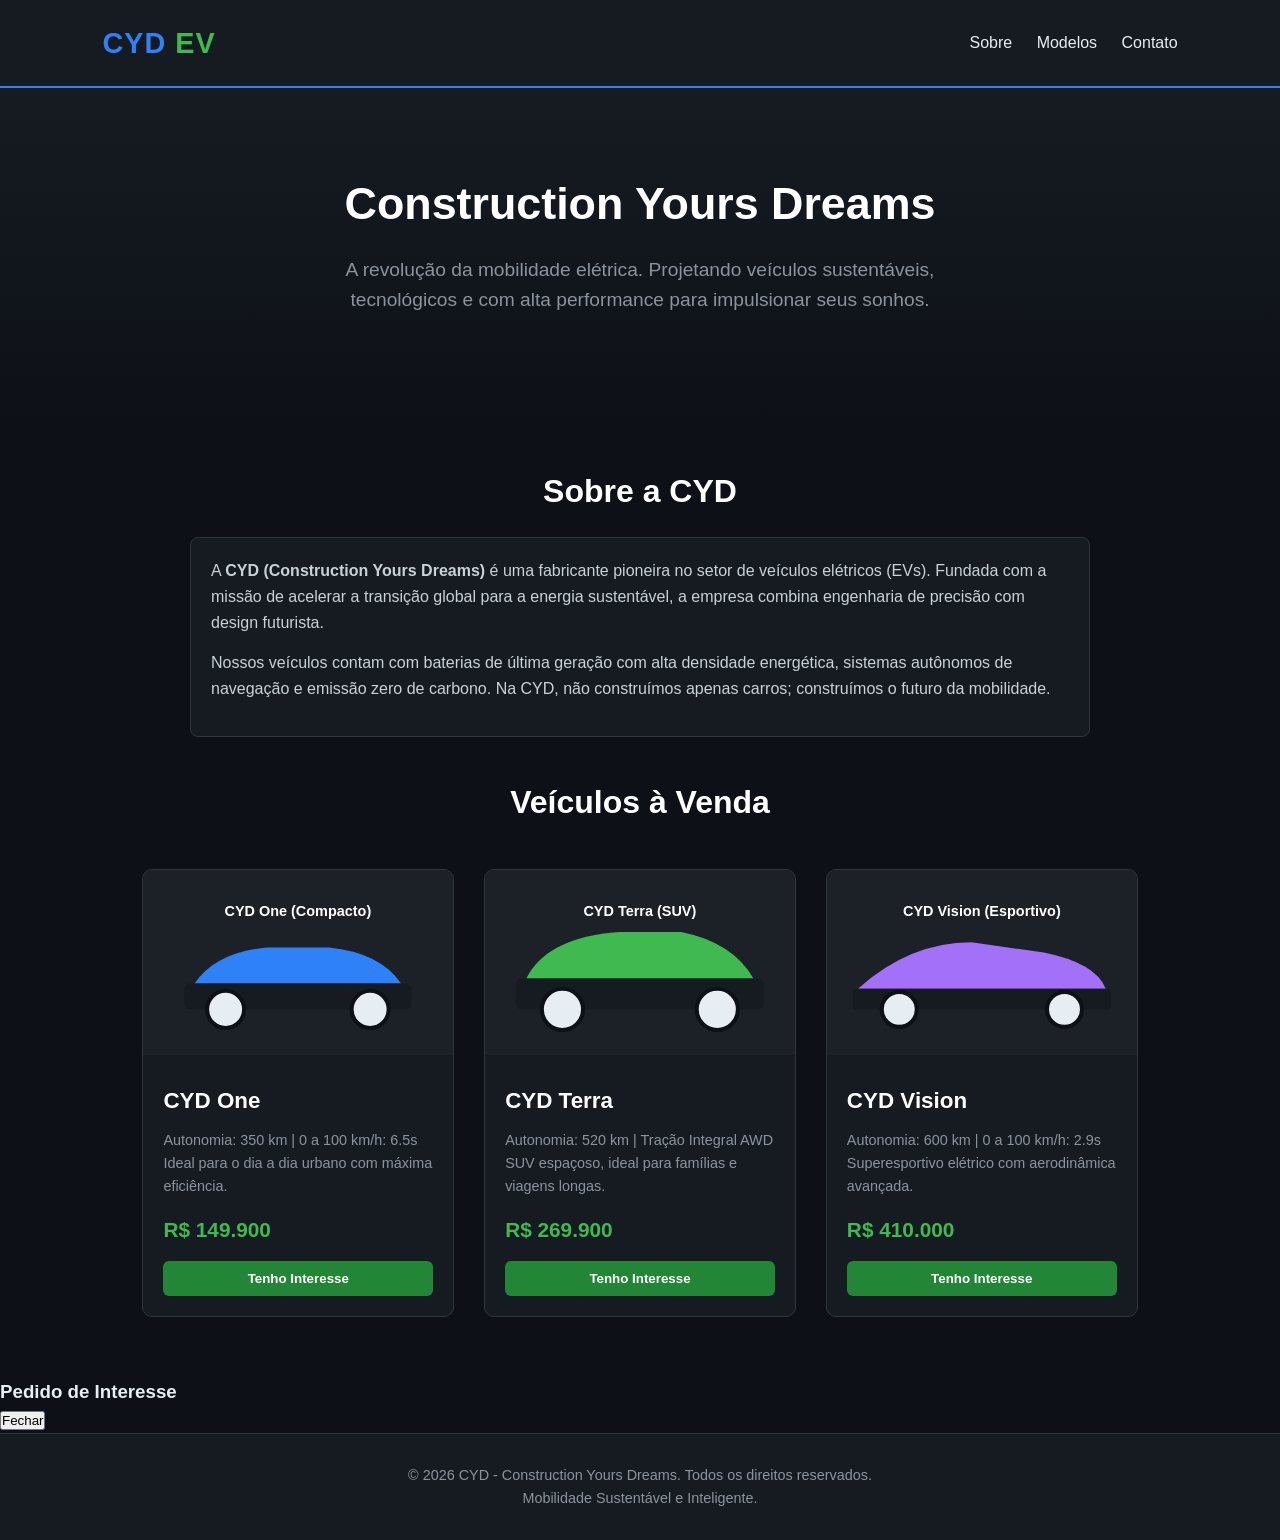
<file: INDEX.HTML>
<!DOCTYPE html>
<html lang="pt-BR">
<head>
    <meta charset="UTF-8">
    <meta name="viewport" content="width=device-width, initial-scale=1.0">
    <title>CYD - Construction Yours Dreams | Mobilidade Elétrica</title>
    <link rel="stylesheet" href="style.css">
</head>
<body>

    <header>
        <div class="logo">CYD <span>EV</span></div>
        <nav>
            <a href="#sobre">Sobre</a>
            <a href="#modelos">Modelos</a>
            <a href="#contato">Contato</a>
        </nav>
    </header>

    <section class="hero">
        <h1>Construction Yours Dreams</h1>
        <p>A revolução da mobilidade elétrica. Projetando veículos sustentáveis, tecnológicos e com alta performance para impulsionar seus sonhos.</p>
    </section>

    <section id="sobre">
        <h2 class="section-title">Sobre a CYD</h2>
        <div class="about">
            <p>A <strong>CYD (Construction Yours Dreams)</strong> é uma fabricante pioneira no setor de veículos elétricos (EVs). Fundada com a missão de acelerar a transição global para a energia sustentável, a empresa combina engenharia de precisão com design futurista.</p>
            <p>Nossos veículos contam com baterias de última geração com alta densidade energética, sistemas autônomos de navegação e emissão zero de carbono. Na CYD, não construímos apenas carros; construímos o futuro da mobilidade.</p>
        </div>
    </section>

    <section id="modelos">
        <h2 class="section-title">Veículos à Venda</h2>
        <div class="grid-cars">
            
            <!-- Carro 1 -->
            <div class="car-card">
                <svg viewBox="0 0 300 180" xmlns="http://www.w3.org/2000/svg">
                    <rect width="100%" height="100%" fill="#1c2128"/>
                    <path d="M 50 110 Q 70 80 120 75 L 180 75 Q 230 80 250 110 Z" fill="#2f81f7" />
                    <rect x="40" y="110" width="220" height="25" rx="5" fill="#161b22" />
                    <circle cx="80" cy="135" r="18" fill="#e6edf3" stroke="#0d1117" stroke-width="4" />
                    <circle cx="220" cy="135" r="18" fill="#e6edf3" stroke="#0d1117" stroke-width="4" />
                    <text x="150" y="45" fill="#ffffff" font-size="14" text-anchor="middle" font-weight="bold">CYD One (Compacto)</text>
                </svg>
                <div class="car-info">
                    <h3 class="car-title">CYD One</h3>
                    <p class="car-specs">Autonomia: 350 km | 0 a 100 km/h: 6.5s<br>Ideal para o dia a dia urbano com máxima eficiência.</p>
                    <div class="car-price">R$ 149.900</div>
                    <button class="btn-buy" onclick="comprarCarro('CYD One', 'R$ 149.900')">Tenho Interesse</button>
                </div>
            </div>

            <!-- Carro 2 -->
            <div class="car-card">
                <svg viewBox="0 0 300 180" xmlns="http://www.w3.org/2000/svg">
                    <rect width="100%" height="100%" fill="#1c2128"/>
                    <path d="M 40 105 Q 60 65 130 60 L 190 60 Q 240 70 260 105 Z" fill="#3fb950" />
                    <rect x="30" y="105" width="240" height="30" rx="5" fill="#161b22" />
                    <circle cx="75" cy="135" r="20" fill="#e6edf3" stroke="#0d1117" stroke-width="4" />
                    <circle cx="225" cy="135" r="20" fill="#e6edf3" stroke="#0d1117" stroke-width="4" />
                    <text x="150" y="45" fill="#ffffff" font-size="14" text-anchor="middle" font-weight="bold">CYD Terra (SUV)</text>
                </svg>
                <div class="car-info">
                    <h3 class="car-title">CYD Terra</h3>
                    <p class="car-specs">Autonomia: 520 km | Tração Integral AWD<br>SUV espaçoso, ideal para famílias e viagens longas.</p>
                    <div class="car-price">R$ 269.900</div>
                    <button class="btn-buy" onclick="comprarCarro('CYD Terra', 'R$ 269.900')">Tenho Interesse</button>
                </div>
            </div>

            <!-- Carro 3 -->
            <div class="car-card">
                <svg viewBox="0 0 300 180" xmlns="http://www.w3.org/2000/svg">
                    <rect width="100%" height="100%" fill="#1c2128"/>
                    <path d="M 30 115 Q 80 70 140 70 L 210 80 Q 260 90 270 115 Z" fill="#a371f7" />
                    <rect x="25" y="115" width="250" height="20" rx="3" fill="#161b22" />
                    <circle cx="70" cy="135" r="17" fill="#e6edf3" stroke="#0d1117" stroke-width="4" />
                    <circle cx="230" cy="135" r="17" fill="#e6edf3" stroke="#0d1117" stroke-width="4" />
                    <text x="150" y="45" fill="#ffffff" font-size="14" text-anchor="middle" font-weight="bold">CYD Vision (Esportivo)</text>
                </svg>
                <div class="car-info">
                    <h3 class="car-title">CYD Vision</h3>
                    <p class="car-specs">Autonomia: 600 km | 0 a 100 km/h: 2.9s<br>Superesportivo elétrico com aerodinâmica avançada.</p>
                    <div class="car-price">R$ 410.000</div>
                    <button class="btn-buy" onclick="comprarCarro('CYD Vision', 'R$ 410.000')">Tenho Interesse</button>
                </div>
            </div>

        </div>
    </section>

    <!-- Modal para Interação Dinâmica -->
    <div id="modal" class="modal">
        <div class="modal-content">
            <h3 id="modal-title">Pedido de Interesse</h3>
            <p id="modal-message"></p>
            <button class="close-btn" onclick="fecharModal()">Fechar</button>
        </div>
    </div>

    <footer id="contato">
        <p>&copy; 2026 CYD - Construction Yours Dreams. Todos os direitos reservados.</p>
        <p>Mobilidade Sustentável e Inteligente.</p>
    </footer>

    <script src="script.js"></script>
</body>
</html>
</file>
<file: style.css>
* {
    margin: 0;
    padding: 0;
    box-sizing: border-box;
    font-family: 'Segoe UI', Tahoma, Geneva, Verdana, sans-serif;
}

body {
    background-color: #0d1117;
    color: #e6edf3;
    line-height: 1.6;
}

header {
    background-color: #161b22;
    padding: 20px 8%;
    display: flex;
    justify-content: space-between;
    align-items: center;
    border-bottom: 2px solid #2f81f7;
    position: sticky;
    top: 0;
    z-index: 100;
}

.logo {
    font-size: 1.8rem;
    font-weight: bold;
    color: #2f81f7;
    letter-spacing: 1px;
}

.logo span {
    color: #3fb950;
}

nav a {
    color: #e6edf3;
    text-decoration: none;
    margin-left: 20px;
    font-weight: 500;
    transition: color 0.3s;
}

nav a:hover {
    color: #2f81f7;
}

.hero {
    text-align: center;
    padding: 80px 20px;
    background: linear-gradient(180deg, #161b22 0%, #0d1117 100%);
}

.hero h1 {
    font-size: 2.8rem;
    margin-bottom: 15px;
    color: #ffffff;
}

.hero p {
    font-size: 1.2rem;
    color: #8b949e;
    max-width: 600px;
    margin: 0 auto 30px auto;
}

.section-title {
    text-align: center;
    font-size: 2rem;
    margin: 40px 0 20px 0;
    color: #ffffff;
}

.about {
    max-width: 900px;
    margin: 0 auto;
    padding: 20px;
    background-color: #161b22;
    border-radius: 8px;
    border: 1px solid #30363d;
}

.about p {
    margin-bottom: 15px;
    color: #c9d1d9;
}

.grid-cars {
    display: grid;
    grid-template-columns: repeat(auto-fit, minmax(280px, 1fr));
    gap: 30px;
    padding: 20px 8% 60px 8%;
    max-width: 1200px;
    margin: 0 auto;
}

.car-card {
    background-color: #161b22;
    border: 1px solid #30363d;
    border-radius: 10px;
    overflow: hidden;
    transition: transform 0.3s, border-color 0.3s;
}

.car-card:hover {
    transform: translateY(-5px);
    border-color: #2f81f7;
}

.car-img {
    width: 100%;
    height: 200px;
    object-fit: cover;
    display: block;
}

.car-info {
    padding: 20px;
}

.car-title {
    font-size: 1.4rem;
    margin-bottom: 10px;
    color: #ffffff;
}

.car-specs {
    font-size: 0.9rem;
    color: #8b949e;
    margin-bottom: 15px;
}

.car-price {
    font-size: 1.3rem;
    font-weight: bold;
    color: #3fb950;
    margin-bottom: 15px;
}

.btn-buy {
    display: block;
    width: 100%;
    padding: 10px;
    background-color: #238636;
    color: #ffffff;
    text-align: center;
    text-decoration: none;
    border: none;
    border-radius: 6px;
    font-weight: bold;
    cursor: pointer;
    transition: background 0.3s;
}

.btn-buy:hover {
    background-color: #2ea043;
}

/* Estilos das Páginas Individuais de Detalhes */
.car-detail-container {
    max-width: 1100px;
    margin: 40px auto;
    padding: 0 20px;
}

.back-link {
    display: inline-block;
    color: #2f81f7;
    text-decoration: none;
    margin-bottom: 20px;
    font-weight: bold;
}

.back-link:hover {
    text-decoration: underline;
}

.car-header h1 {
    font-size: 2.2rem;
    color: #ffffff;
    margin-bottom: 8px;
}

.gallery-grid {
    display: grid;
    grid-template-columns: repeat(auto-fit, minmax(300px, 1fr));
    gap: 25px;
    margin: 30px 0 50px 0;
}

.gallery-card {
    background-color: #161b22;
    border: 1px solid #30363d;
    border-radius: 10px;
    overflow: hidden;
    text-align: center;
    transition: transform 0.3s, border-color 0.3s;
}

.gallery-card:hover {
    transform: translateY(-4px);
    border-color: #2f81f7;
}

.gallery-card img {
    width: 100%;
    height: 220px;
    object-fit: cover;
    display: block;
}

.gallery-card p {
    padding: 12px;
    font-size: 0.95rem;
    color: #8b949e;
    font-weight: 500;
}

/* Seção do Botão e WhatsApp */
.contact-section {
    text-align: center;
    margin: 40px 0;
    padding: 25px;
    background-color: #161b22;
    border-radius: 10px;
    border: 1px solid #30363d;
}

.btn-seller {
    background-color: #2f81f7;
    color: #ffffff;
    border: none;
    padding: 12px 25px;
    font-size: 1.1rem;
    font-weight: bold;
    border-radius: 6px;
    cursor: pointer;
    transition: background 0.3s, transform 0.2s;
}

.btn-seller:hover {
    background-color: #1a62d6;
    transform: scale(1.02);
}

.whatsapp-info {
    margin-top: 15px;
    color: #8b949e;
    font-size: 1rem;
}

.whatsapp-info strong {
    color: #3fb950;
}

/* Caixa de Chat Flutuante */
.chat-box {
    display: none;
    position: fixed;
    bottom: 20px;
    right: 20px;
    width: 320px;
    height: 420px;
    background-color: #161b22;
    border: 1px solid #30363d;
    border-radius: 10px;
    box-shadow: 0 4px 20px rgba(0, 0, 0, 0.6);
    flex-direction: column;
    z-index: 1000;
}

.chat-header {
    background-color: #2f81f7;
    color: #ffffff;
    padding: 12px 15px;
    font-weight: bold;
    display: flex;
    justify-content: space-between;
    align-items: center;
    border-top-left-radius: 9px;
    border-top-right-radius: 9px;
}

.close-chat {
    background: none;
    border: none;
    color: white;
    font-size: 1.4rem;
    cursor: pointer;
}

.chat-body {
    flex: 1;
    padding: 15px;
    overflow-y: auto;
    display: flex;
    flex-direction: column;
    gap: 10px;
}

.chat-message {
    max-width: 80%;
    padding: 8px 12px;
    border-radius: 8px;
    font-size: 0.9rem;
    line-height: 1.4;
}

.chat-message.seller {
    background-color: #21262d;
    color: #e6edf3;
    align-self: flex-start;
}

.chat-message.user {
    background-color: #238636;
    color: #ffffff;
    align-self: flex-end;
}

.chat-footer {
    display: flex;
    padding: 10px;
    border-top: 1px solid #30363d;
}

.chat-footer input {
    flex: 1;
    padding: 8px;
    background-color: #0d1117;
    border: 1px solid #30363d;
    border-radius: 4px;
    color: #ffffff;
    outline: none;
}

.chat-footer button {
    background-color: #238636;
    color: white;
    border: none;
    padding: 8px 12px;
    margin-left: 5px;
    border-radius: 4px;
    cursor: pointer;
    font-weight: bold;
}

footer {
    text-align: center;
    padding: 30px;
    background-color: #161b22;
    border-top: 1px solid #30363d;
    color: #8b949e;
    font-size: 0.9rem;
}
</file>
